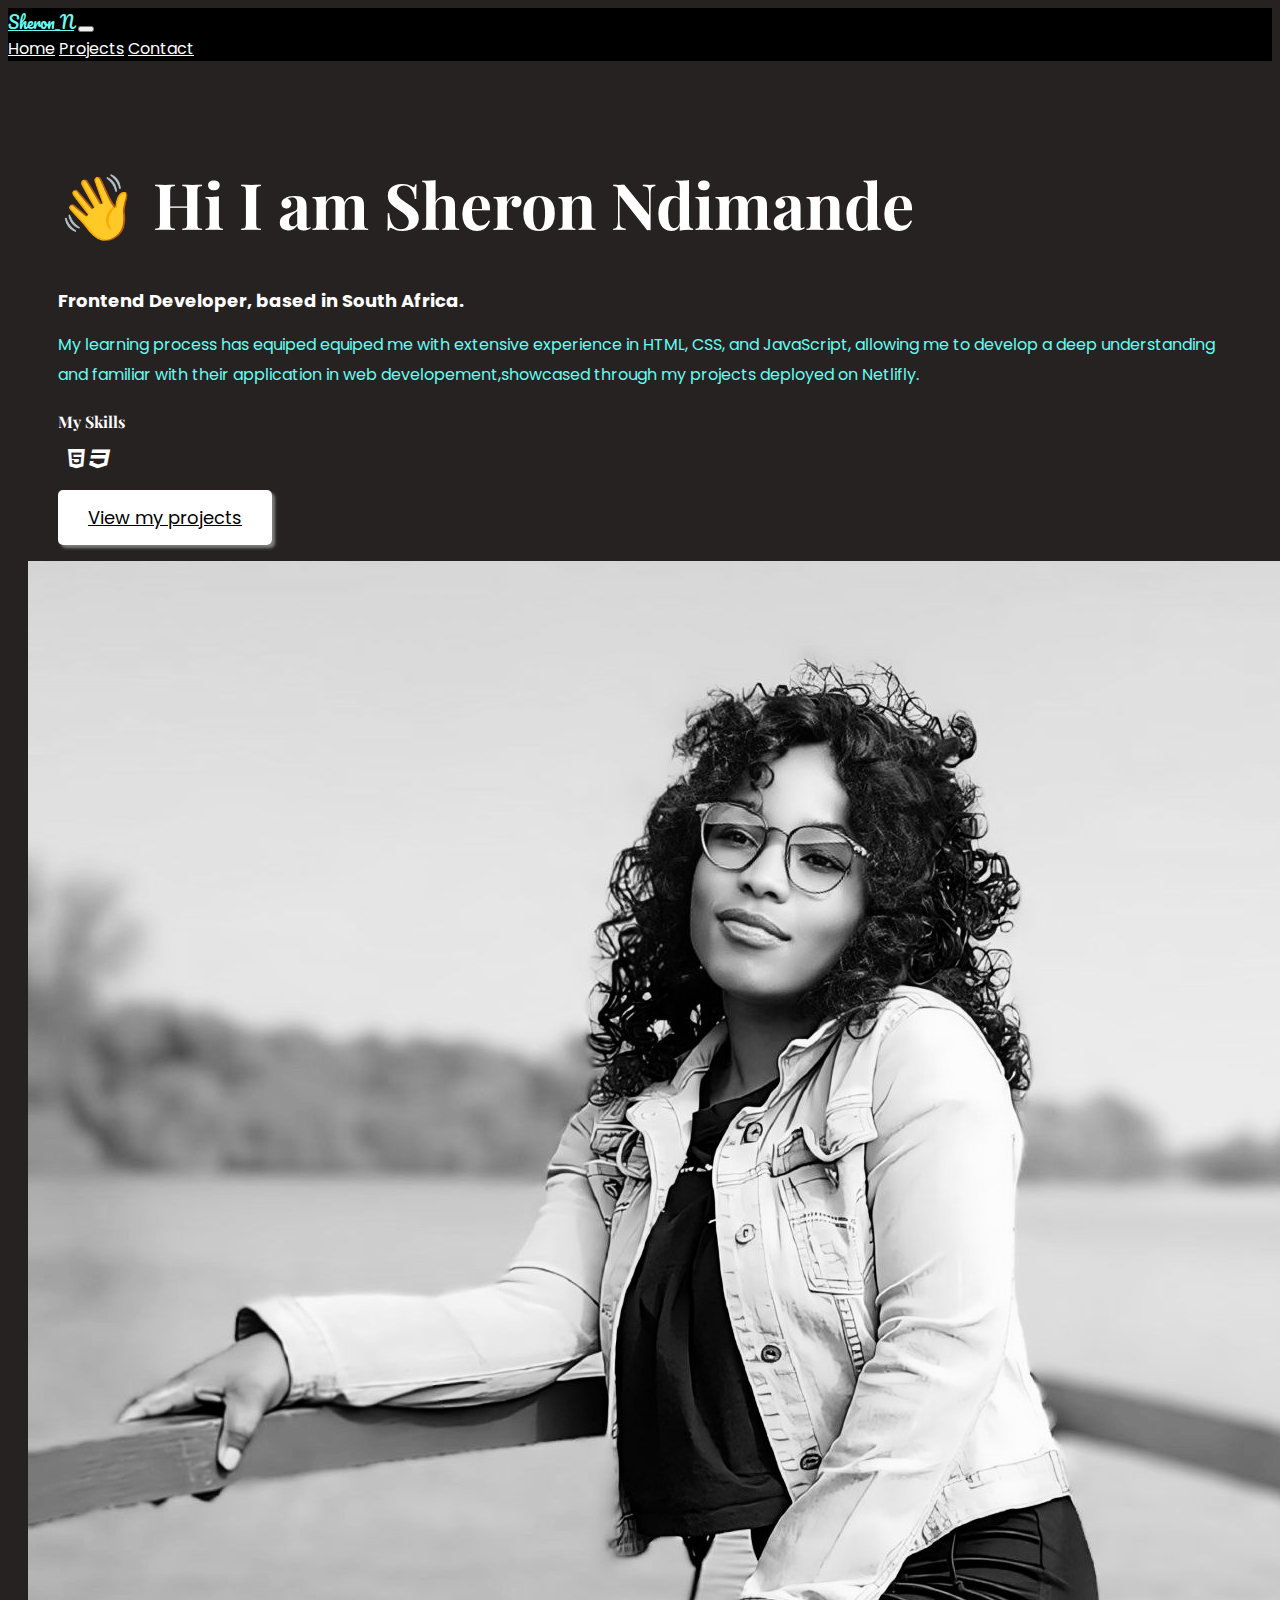
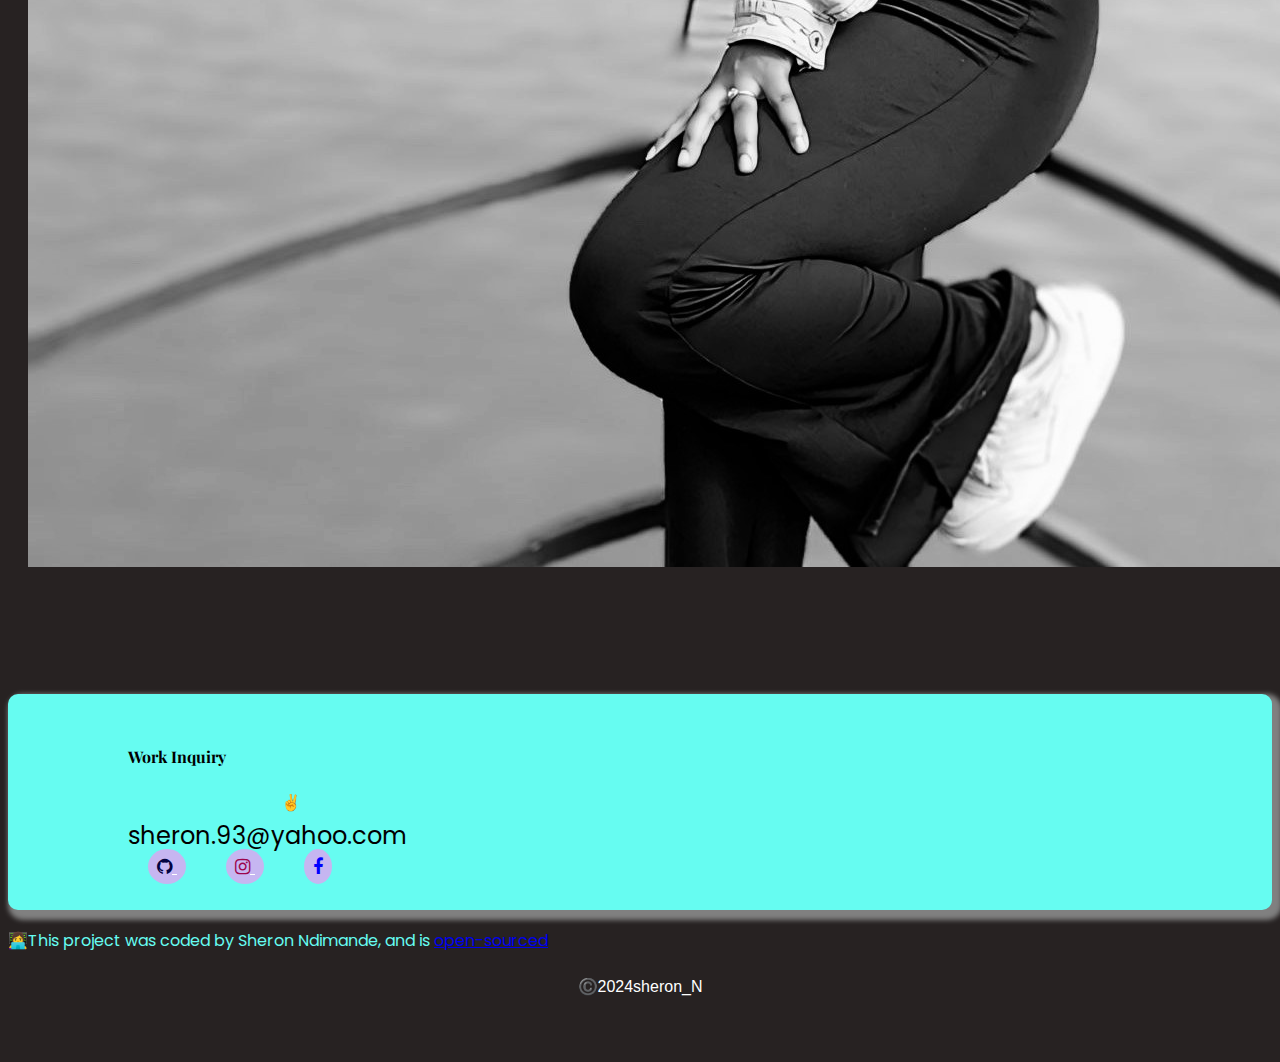
<file: index.html>
<!DOCTYPE html>
<html lang="en">
  <head>
    <meta charset="UTF-8" />
    <meta http-equiv="X-UA-Compatible" content="IE=edge" />
    <meta name="viewport" content="width=device-width, initial-scale=1.0" />
    <meta name="description"content="Sheron Ndimande.Front-end developer based in South Africa.">
    <title>Frontend Developer-Sheron Ndimande</title>

    <link
      href="https://cdn.jsdelivr.net/npm/bootstrap@5.0.0-beta2/dist/css/bootstrap.min.css"
      rel="stylesheet"
      integrity="sha384-BmbxuPwQa2lc/FVzBcNJ7UAyJxM6wuqIj61tLrc4wSX0szH/Ev+nYRRuWlolflfl"
      crossorigin="anonymous"
    />
    <link rel="preconnect" href="https://fonts.gstatic.com" />
    <link
      href="https://fonts.googleapis.com/css2?family=Playfair+Display:wght@700&family=Poppins:wght@500;700&display=swap"
      rel="stylesheet"
    />
    <link rel="preconnect" href="https://fonts.googleapis.com">
<link rel="preconnect" href="https://fonts.gstatic.com" crossorigin>
<link href="https://fonts.googleapis.com/css2?family=Pacifico&display=swap" rel="stylesheet">
    <link rel="stylesheet" href="styles.css" />

    <script
      src="https://cdn.jsdelivr.net/npm/bootstrap@5.0.0-beta2/dist/js/bootstrap.bundle.min.js"
      integrity="sha384-b5kHyXgcpbZJO/tY9Ul7kGkf1S0CWuKcCD38l8YkeH8z8QjE0GmW1gYU5S9FOnJ0"
      crossorigin="anonymous"
    ></script>
    <Link rel="stylesheet" href="https://cdnjs.cloudflare.com/ajax/libs/font-awesome/4.7.0/css/font-awesome.min.css">
  </head>
  <body>
  <nav class="navbar navbar-expand-lg bg-body-tertiary">
  <div class="container-fluid">
    <a class="navbar-brand" href="#">Sheron_N</a>
    <button class="navbar-toggler" type="button" data-bs-toggle="collapse" data-bs-target="#navbarNavAltMarkup" aria-controls="navbarNavAltMarkup" aria-expanded="false" aria-label="Toggle navigation">
      <span class="navbar-toggler-icon "></span>
    </button>
    <div class="collapse navbar-collapse" id="navbarNavAltMarkup">
      <div class="navbar-nav">
        <a class="nav-link active" aria-current="page" href="index.html">Home</a>
        <a class="nav-link" href="about.html">Projects</a>
        <a class="nav-link" href="contact.html">Contact</a>
      </div>
    </div>
  </div>
</nav>
    <div class="about-section container">
      <div class="row">
        <div class="col-lg-6">
          <div class="about-section-content">
            <h1 class=" mb-4">👋 Hi I am Sheron Ndimande </h1>
            <h2 class="mb-4">Frontend Developer, based in South Africa.</h2>
            <p class="mb-5">
              My learning process has equiped equiped me with extensive experience in HTML, CSS, and JavaScript, allowing me to develop a deep understanding and familiar with their application in web developement,showcased through my projects deployed on Netlifly. 
            </p>
            <h4 class="skills">
              My Skills
              <br/>
              <div class="icons">
              <i class="fa fa-html5 fa-lg" style="color:white"></i>
              <i class="fa fa-css3 fa-lg" style="color:white"></i>
              <i class="fa fa-java fa-lg" style="color:white"></i>
              <i class="fa fa-react fa-lg" style="color:white"></i>
              </div>
            </h4>
            <a href="about.html" class="btn btn-branding" title="Projects">View my projects</a>
          </div>
        </div>
        <div class="col-lg-6">
          <img src="images/sheron.jpg" alt="Sheron'picture" class="rounded img-fluid" />
        </div>
      </div>
    </div>
      <footer>
        <div class="contact-box justify-content-between mb-5">
          <div>
            <h4 >Work Inquiry</h4>
            <p class="text-muted">Let's work together✌️</p>
          </div>
        <div class="d-flex justify-content-center mb-5">
          <a href="mailto:sheron.93@yahoo.com" class="email-link" title="Email">
            sheron.93@yahoo.com
          </a>
        </div>
        <div class="social-links d-flex justify-content-center">
          <a href="https://www.github.com/shaz93" target="_blank" title="Github Profile">
            <i class="fa fa-github" style="color: rgb(3, 3, 66);"></i>
          </a>
          <a href="https://www.instagram.com/-shazndie" target="_blank" title="lnstagram profile">
            <i class="fa fa-instagram" style="color: rgb(156, 5, 76);"></i>
          </a>
          <a href="https://www.facebook.com/sharon ndimande" target="_blank" title="Facebook profile">
          <i class="fa fa-facebook" style="color: blue;"></i>
          </a>
        </div>
        </div>
        <p class="text-center fst-italic mt-4">👩‍💻This project was coded by Sheron Ndimande, and is 
          <a href="https://github.com/shaz93/Final-project-portfolio" target="_blank" title="Github">open-sourced</a>
        </p>
        <p class="copy">©️2024sheron_N</p>
      </footer>
    </div>
  </body>
</html>
</file>
<file: styles.css>
:root {
  --branding-color: #6c63ff;
  --secondary-color: #f9f7fe;
  --heading-font-family: "Playfair Display", serif;
  --default-font-family: "Poppins", sans-serif;
}

body {
  font-family: var(--default-font-family);
  background-color: rgb(39, 34, 34);
}

h1,
h3,
h4,
h5,
h6 {
  color: white;
  font-family: var(--heading-font-family);
  font-weight: bold;
}

h1 {
  font-size: 96px;
  line-height: 1.5;
}

h2 {
  font-size: 64px;
  font-family: var(--default-font-family);
  color: white;
  font-weight: bold;
}
.hero h1{
    font-size: 38px;
    text-align: center;
    margin-top: 20px;
}

p {
    color: #66fcf1;
  font-weight: normal;
  font-size: 16px;
  line-height: 30px;
}


.about-section {
  padding: 60px 20px;
}

.about-section h1 {
  font-size: 64px;
  line-height: 80px;
}

.about-section h2 {
  font-size: 18px;
  font-family: var(--default-font-family);
}

.about-section-content {
  margin: 30px;
}
.content-container{
    padding: 60px 20px;
}
.content h1{
    font-size: 28px;
    line-height: 80px;
}
.content h2{
    font-size: 18px;
    font-family: var(--default-font-family);
}
.content h3{
    font-size: 24px;
    line-height: 1.5;
    font-family: var(--default-font-family);
}
.content p{
    font-size: 14px;
}

.btn-branding {
  background: white;
  border-radius: 5px;
  color: black;
  font-size: 18px;
  line-height: 27px;
  padding: 15px 30px;
  box-shadow: 3px 3px 3px grey;
}

.btn-branding-outline {
  color: var(--branding-color);
  border: 1px solid var(--branding-color);
  border-radius: 4px;
  font-size: 18px;
  line-height: 27px;
  padding: 15px 30px;
}

.project-desciption {
  padding: 60px 60px;
}
.navbar{
  background-color:black;
  color:white;
}
.nav-link{
  color: white;
}
.navbar-toggler{
  color:#66fcf1;
}
.navbar-brand {
  color: #66fcf1;
  font-family:"pacifico", cursive;
}
.navbar-toggler-icon{
  background-color :white;
   background-image: url("data:image/svg+xml;charset=utf8,%3Csvg viewBox='0 0 30 30' xmlns='http://www.w3.org/2000/svg'%3E%3Cpath stroke='rgba(0, 0, 0, 0.5)' stroke-width='2' stroke-linecap='round' stroke-miterlimit='10' d='M4 7h22M4 15h22M4 23h22'/%3E%3C/svg%3E");
}

footer {
  margin: 60px 0;
}

footer .contact-box {
  background:#66fcf1;
  padding: 30px 120px;
  border-radius: 10px;
  box-shadow: 5px 5px 5px 5px gray;
}

footer .contact-box p {
  margin: 0;
}
footer h4{
  color: black;
}

footer .email-link {
  text-decoration: none;
  color: black;
  font-size: 24px;
}

footer .email-link:hover {
  color: var(--branding-color);
}

footer .social-links a {
  margin: 0 20px;
  color:white;
  background-color: rgb(198, 182, 241);
  padding: 5px 9px;
  border-radius: 50%;
  font-size: 18px;
  transition: all 100ms ease-in-out;
}


footer .social-links a:hover {
  color: white;
  background: var(--branding-color);
}
.icons{
  padding: 15px 10px;
}
.copy{
  text-align: center;
  color: white;
  font-family: sans-serif;
  margin: 0;
  padding: 0;
}


@media (max-width: 900px) {
  h1 {
    font-size: 44px;
    line-height: 56px;
  }

  h2 {
    font-size: 44px;
  }

  .hero {
    padding: 80px 20px;
  }

  .about-section {
    text-align: center;
    padding: 0;
  }

  .project-desciption {
    padding: 0;
    text-align: center;
  }
}
</file>
